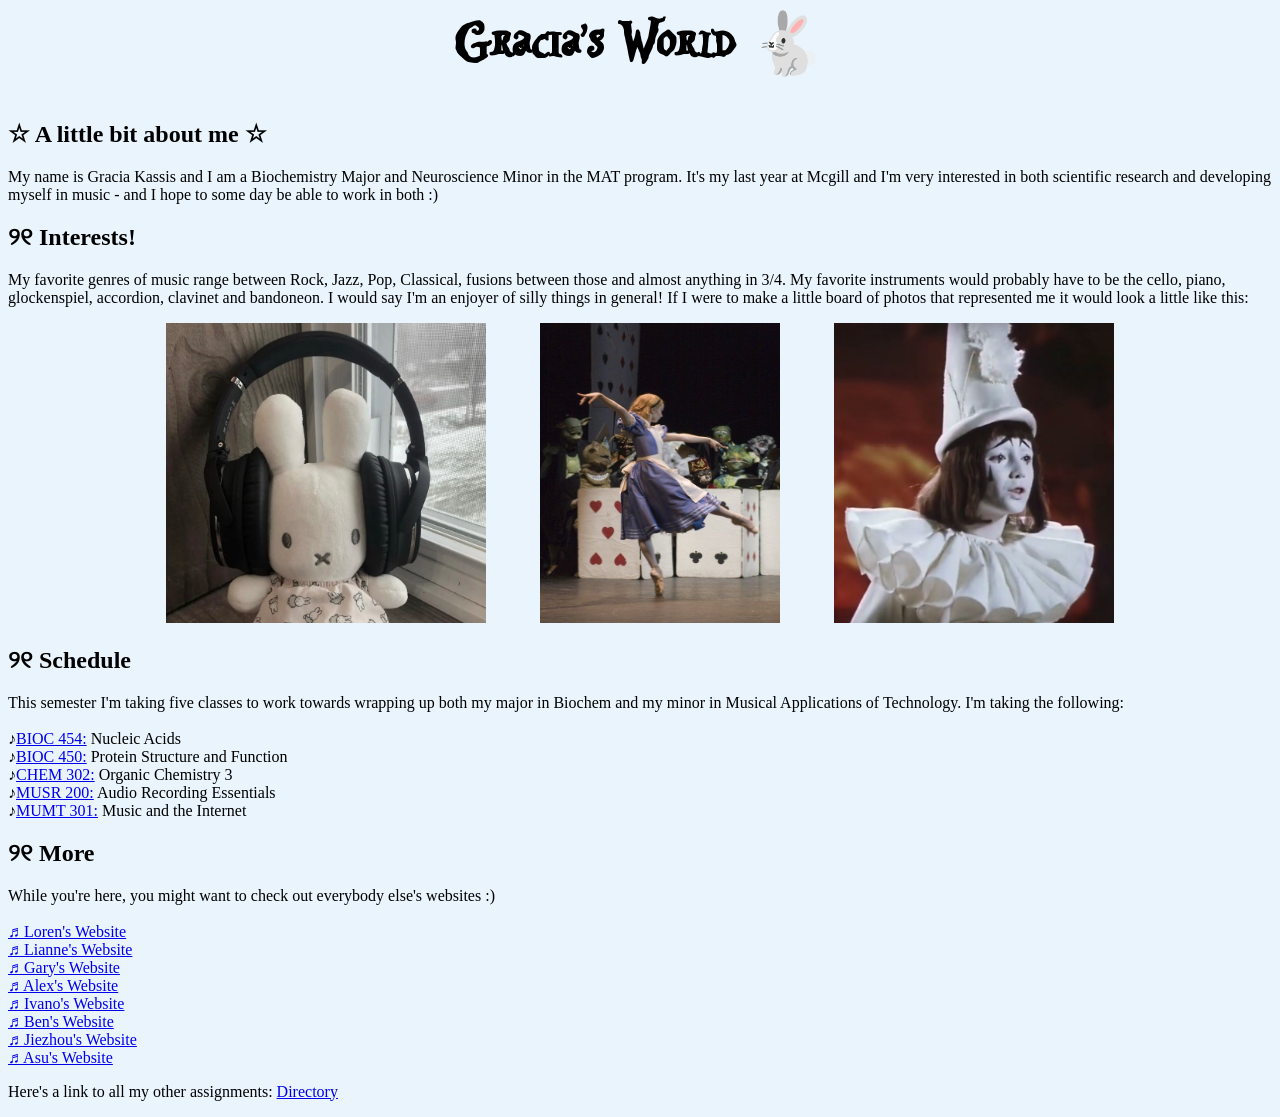
<file: index.html>
<html>
    <head>
        <link rel="stylesheet" href="index_style_sheet.css" />
        <title> ૮꒰ ˶• ༝ •˶꒱ა bnuuy </title>
    </head>
    <h1></style>
    Gracia's World 🐇 </h1>

    <h2> ☆ A little bit about me ☆ </h2>
    <p> My name is Gracia Kassis and I am a Biochemistry Major and Neuroscience Minor in the MAT program. It's my last year at Mcgill and I'm very interested in both scientific research and developing myself in music - and I hope to some day be able to work in both :) </p>
    
    <h2> ୨୧ Interests! </h2>
    <p> My favorite genres of music range between Rock, Jazz, Pop, Classical, fusions between those and almost anything in 3/4. My favorite instruments would probably have to be the cello, piano, glockenspiel, accordion, clavinet and bandoneon. I would say I'm an enjoyer of silly things in general! If I were to make a little board of photos that represented me it would look a little like this: </p>
    <p style="text-align:center;"> <img src="miffy.jpg" alt="Miffy" class="center" width="320" height="300" hspace="25"> 
    <img src="alice.jpg" alt="Alice" class="center" width="240" height="300" hspace="25"> 
    <img src="pierrot.jpg" alt="Pierrot" class="center" width="280" height="300" hspace="25"> </p>
    
    <h2> ୨୧ Schedule </h2>
    <p>This semester I'm taking five classes to work towards wrapping up both my major in Biochem and my minor in Musical Applications of Technology. I'm taking the following: <br> <br> 
        ♪<a href="https://www.mcgill.ca/biochemistry/undergraduate-studies/programs/courses/454">BIOC 454:</a> Nucleic Acids <br> 
        ♪<a href="https://www.mcgill.ca/biochemistry/undergraduate-studies/programs/courses/450">BIOC 450:</a> Protein Structure and Function  <br> 
        ♪<a href="https://www.mcgill.ca/study/2022-2023/courses/chem-302">CHEM 302:</a> Organic Chemistry 3  <br>  
        ♪<a href="https://www.mcgill.ca/study/2021-2022/courses/musr-200">MUSR 200:</a> Audio Recording Essentials<br> 
        ♪<a href="https://www.mcgill.ca/study/2022-2023/courses/mumt-301">MUMT 301:</a> Music and the Internet </p>

    <h2> ୨୧ More </h2> 
        <p> While you're here, you might want to check out everybody else's websites :) <br><br> 
        <a href="https://mumt301.github.io/Loren/"> ♬ Loren's Website </a> <br>
        <a href="https://mumt301.github.io/lianne-heron/"> ♬ Lianne's Website </a> <br>
        <a href="https://mumt301.github.io/Gary-Zhang/"> ♬ Gary's Website </a> <br>
        <a href="https://mumt301.github.io/Alex-Strong-Saad/"> ♬ Alex's Website </a><br>
        <a href="https://mumt301.github.io/Ivano-Mariotti/"> ♬ Ivano's Website </a><br>
        <a href="https://mumt301.github.io/ben-assignment/"> ♬ Ben's Website </a><br>
        <a href="https://mumt301.github.io/jiezhou/"> ♬ Jiezhou's Website </a><br>
        <a href="https://mumt301.github.io/Asu_Simla_Ayduran/"> ♬ Asu's Website </a> </p>


    
    <p> Here's a link to all my other assignments: 
        <a href="https://mumt301.github.io/gracia-kassis/assignments">Directory </a> </p>
</file>
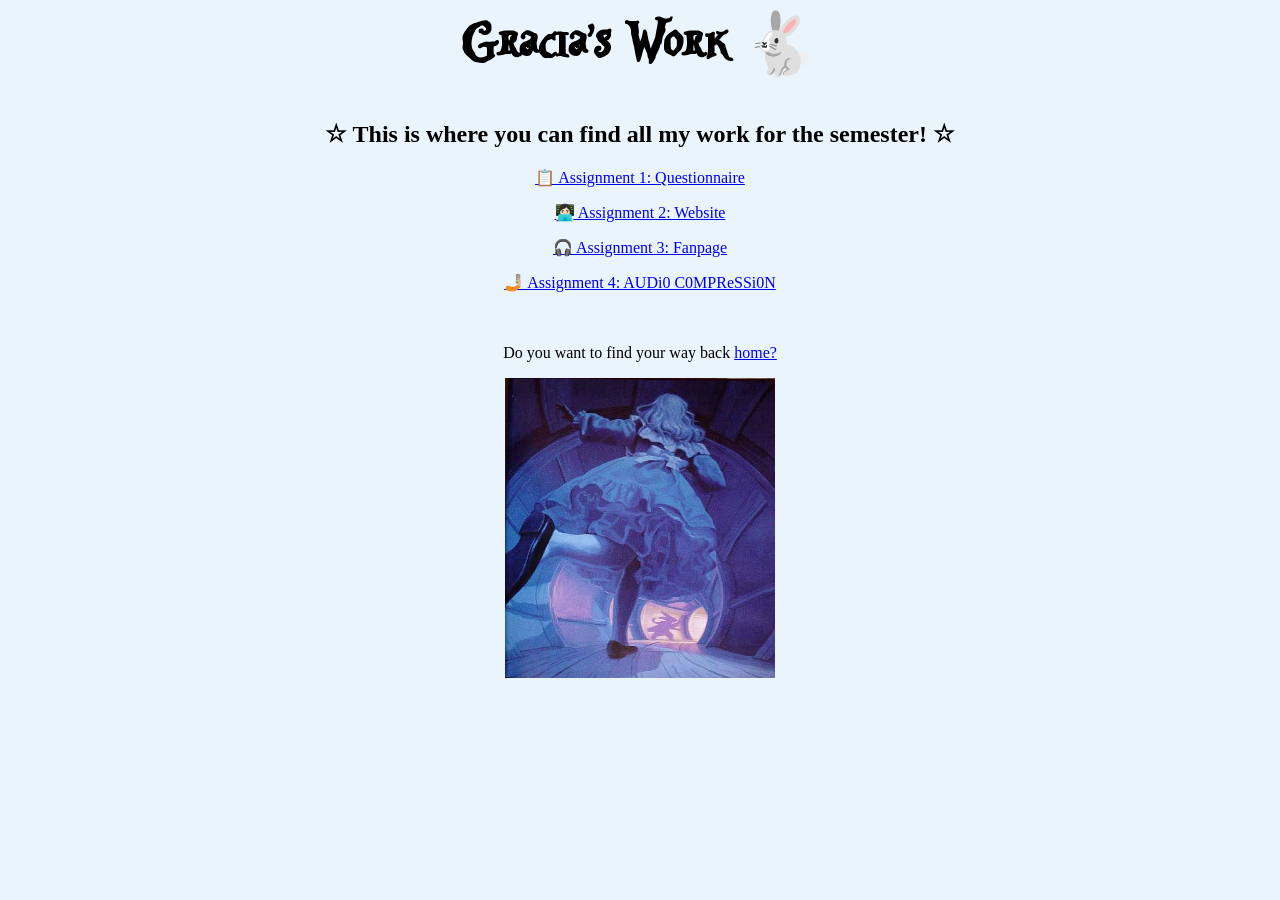
<file: assignments.html>
<html>

    <head>
        <link rel="stylesheet" href="index_style_sheet.css"/>
        <style>
            h1 {text-align: center;}
            h2 {text-align: center;}
            p {text-align: center;}
            img {text-align: center;}
        </style>
        <title> Welcome to Gracia's Bnuuy Website</title>
    </head>
    <h1> Gracia's Work 🐇 </h1>

    <h2> ☆ This is where you can find all my work for the semester! ☆ </h2>
    <p> <a href="https://github.com/mumt301/gracia-kassis/blob/main/Questionnaire%20Gracia%20MUMT301.txt">📋 Assignment 1: Questionnaire </a> </p>
    <p> <a href="https://mumt301.github.io/gracia-kassis/"> 👩🏻‍💻 Assignment 2: Website </a> </p>
    <p> <a href="https://mumt301.github.io/gracia-kassis/A3/rhhome"> 🎧 Assignment 3: Fanpage </a> </p>
    <p> <a href="https://mumt301.github.io/gracia-kassis/A4/compression"> 🤳🏼 Assignment 4: AUDi0 C0MPReSSi0N </a> </p>
    
    <p> <br> <br> Do you want to find your way back <a href="https://mumt301.github.io/gracia-kassis/">home? </a> </p>
    
    <p style="text-align:center;"> <img src="Alice Running.jpg" alt="Go!" width="270" height="300" hspace="25"> </p>
</file>
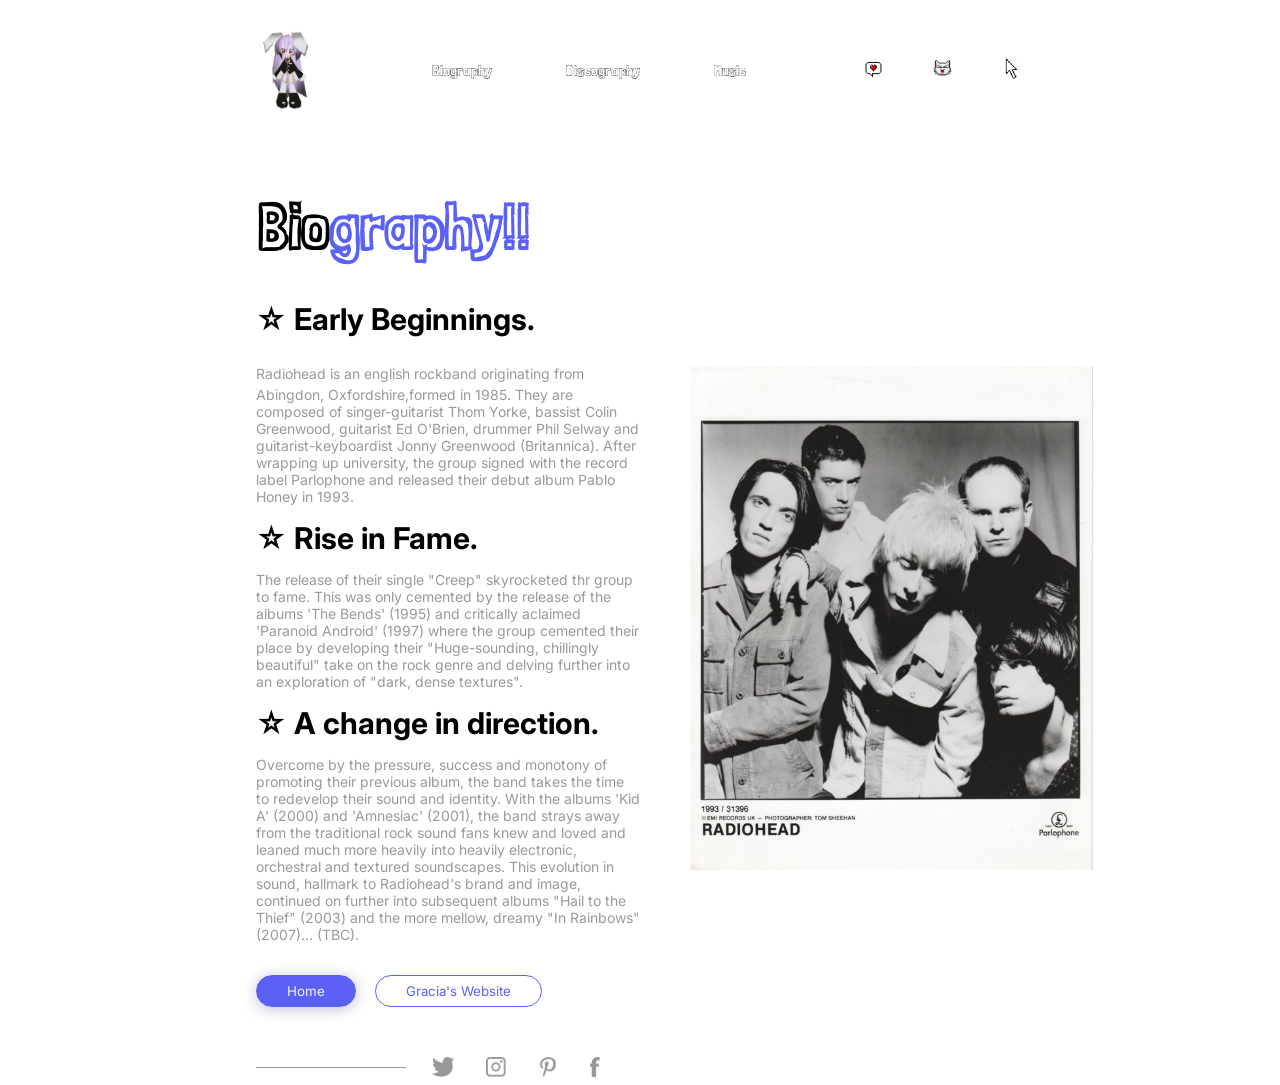
<file: A3/rhbiography.html>
<!DOCTYPE html>
<head>
  <title> The Radiohead Story </title>
  <link rel="stylesheet" href="style.css">
  <link rel="preconnect" href="https://fonts.googleapis.com">
  <link rel="preconnect" href="https://fonts.gstatic.com" crossorigin>
  <link href="https://fonts.googleapis.com/css2?family=Inter:wght@900&family=Londrina+Sketch&display=swap" rel="stylesheet">
</head>
<body>
    <div class="hero">
        <div class="navbar">
            <img src="img/logo.png" width="65" height="80">
            <ul>
                <li><a href="rhbiography.html">Biography</a> </li>
                <li><a href="rhdiscography.html">Discography</a> </li>
                <li><a href="rhmusic.html">Music</a> </li>
            </ul>

            <div class="navbar-icons">
                <img src="img/notif.jpg">
                <img src="img/user.jpg">
                <img src="img/menu.jpg">
            </div>
        </div>
        <div class="banner">
            <div class="left-column">
                <div class="search-box">
                </div>
                <h1><h1 style="font-size: 400%;">
                    Bio<span>graphy!!</span></h1>
               <h3><br>☆ Early Beginnings.</h3>
               <p><p1 style="font-size: 200%;"></p1>
                   Radiohead is an english rockband originating from Abingdon, Oxfordshire,formed in 1985. They are composed of singer-guitarist Thom Yorke, bassist Colin Greenwood, guitarist Ed O'Brien, drummer Phil Selway and guitarist-keyboardist Jonny Greenwood (Britannica). After wrapping up university, the group signed with the record label Parlophone and released their debut album Pablo Honey in 1993. 
               </p>
               <h3>☆ Rise in Fame.</h3>
               <p> The release of their single "Creep" skyrocketed thr group to fame. This was only cemented by the release of the albums 'The Bends' (1995) and critically aclaimed 'Paranoid Android' (1997) where the group cemented their place by developing their "Huge-sounding, chillingly beautiful" take on the rock genre and delving further into an exploration of "dark, dense textures".
               </p>
               <h3>☆ A change in direction.</h3>
               <p> Overcome by the pressure, success and monotony of promoting their previous album, the band takes the time to redevelop their sound and identity. With the albums 'Kid A'  (2000) and 'Amnesiac' (2001), the band strays away from the traditional rock sound fans knew and loved and leaned much more heavily into heavily electronic, orchestral and textured soundscapes. This evolution in sound, hallmark to Radiohead's brand and image, continued on further into subsequent albums "Hail to the Thief" (2003) and the more mellow, dreamy "In Rainbows" (2007)... (TBC). <br> <br> </p>
                <div class="btn">
                    <button type="button" class="primary-btn"> <a href="rhhome.html" style="color:aliceblue ; font-family: Inter; text-decoration: none;">Home </a></button>
                    <button type="button"><a href="https://mumt301.github.io/gracia-kassis/" style="color: #5c61f6 ; font-family: Inter; text-decoration: none;"> Gracia's Website</a></button>
                </div>
                <div class="social-icons">
                    <img src="img/twitter.png">
                    <img src="img/instagram.png">
                    <img src="img/pinterest.png">
                    <img src="img/facebook.png">
                </div>
            </div>
            <div class="right-column">
                <img src="img/radiohead poster 2.JPEG">
            </div>
       
    
            
            </div>
</file>
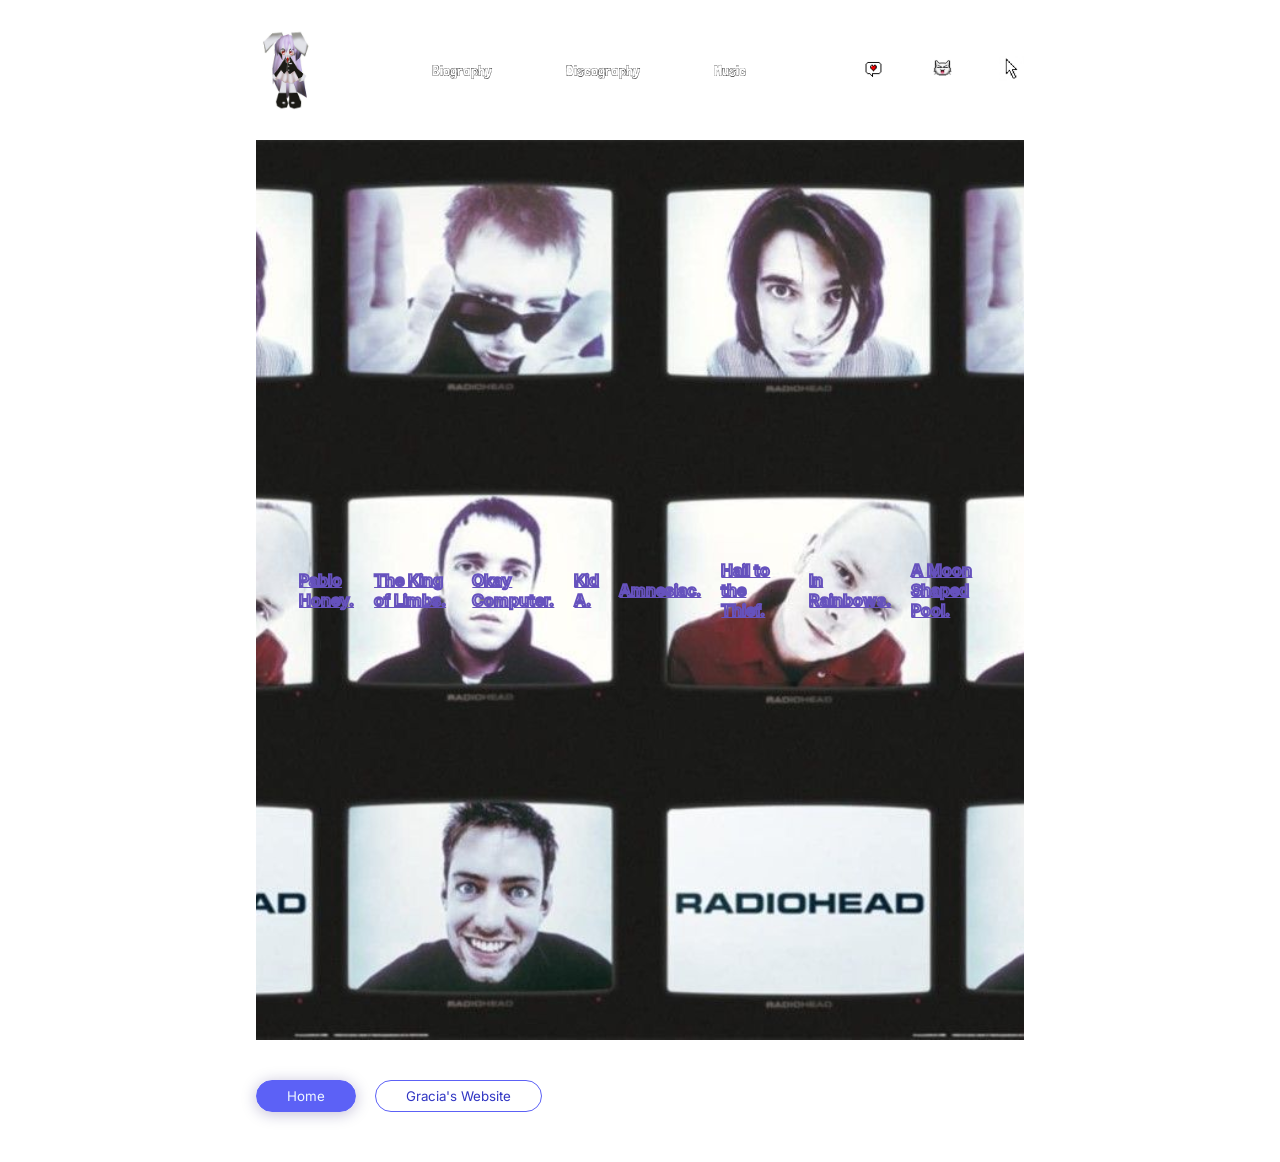
<file: A3/rhdiscography.html>
<html>
    <head>
      <title> 𖦹 ̫𖦹 Discography </title>
      <link rel="stylesheet" href="style.css">
      <link rel="preconnect" href="https://fonts.googleapis.com">
      <link rel="preconnect" href="https://fonts.gstatic.com" crossorigin>
      <link href="https://fonts.googleapis.com/css2?family=Inter:wght@900&family=Londrina+Sketch&display=swap" rel="stylesheet">
    </head>
</head>
<body>
    <div class="hero">
        <div class="navbar">
            <img src="img/logo.png" width="65" height="80">
            <ul>
                <li><a href="rhbiography.html">Biography</a> </li>
                <li><a href="rhdiscography.html">Discography</a> </li>
                <li><a href="rhmusic.html">Music</a> </li>
            </ul>

            <div class="navbar-icons">
                <img src="img/notif.jpg">
                <img src="img/user.jpg">
                <img src="img/menu.jpg">
            </div>
            </div>

            <div class="discogbox">
                <h2> <a href="https://open.spotify.com/album/3gBVdu4a1MMJVMy6vwPEb8?si=ifAfNB30S2CCrUnob1ix8Q"> Pablo Honey.</a></h2>
                <h2> <a href="https://open.spotify.com/album/3P17levwUPzmFfLYdAK3A7?si=0gd2qoQ2T7-BNB27ZEz6NA">The King of Limbs.</a></h2>
                <h2> <a href="https://open.spotify.com/album/6dVIqQ8qmQ5GBnJ9shOYGE?si=F874iYMXSs6-ifiayrc77g"> Okay Computer.</a></h2>
                <h2> <a href="https://open.spotify.com/album/6GjwtEZcfenmOf6l18N7T7?si=kLeDCadYRRe_VGa-4mFfCg">Kid A.</a></h2>
                <h2> <a href="https://open.spotify.com/album/1HrMmB5useeZ0F5lHrMvl0?si=QPt15KviTs2cPChxl-PNdQ">Amnesiac.</a></h2>
                <h2> <a href="https://open.spotify.com/album/5mzoI3VH0ZWk1pLFR6RoYy?si=3icTPspYQIedkjh_teM68Q">Hail to the Thief.</a></h2>
                <h2> <a href="https://open.spotify.com/album/5vkqYmiPBYLaalcmjujWxK?si=2Dl2w1g2SaysK5IUOuwX_g">In Rainbows.</a></h2>
                <h2> <a href="https://open.spotify.com/album/2ix8vWvvSp2Yo7rKMiWpkg?si=r3eVruRrRC6lIyEnaXm11A">A Moon Shaped Pool.</a></h2>
                <div class="img-box">
                
                </div>
    
            </div>

            <div class="btn">
                <br>
                <br>
                <button type="button" class="primary-btn"> <a href="rhhome.html" style="color:aliceblue ; font-family: Inter; text-decoration: none;">Home </a></button>
                <button type="button" class="button"> <a href="https://mumt301.github.io/gracia-kassis" style="color: #3136c3 ; font-family: Inter; text-decoration: none;"> Gracia's Website</a></button>
            </div>
</body>
</file>
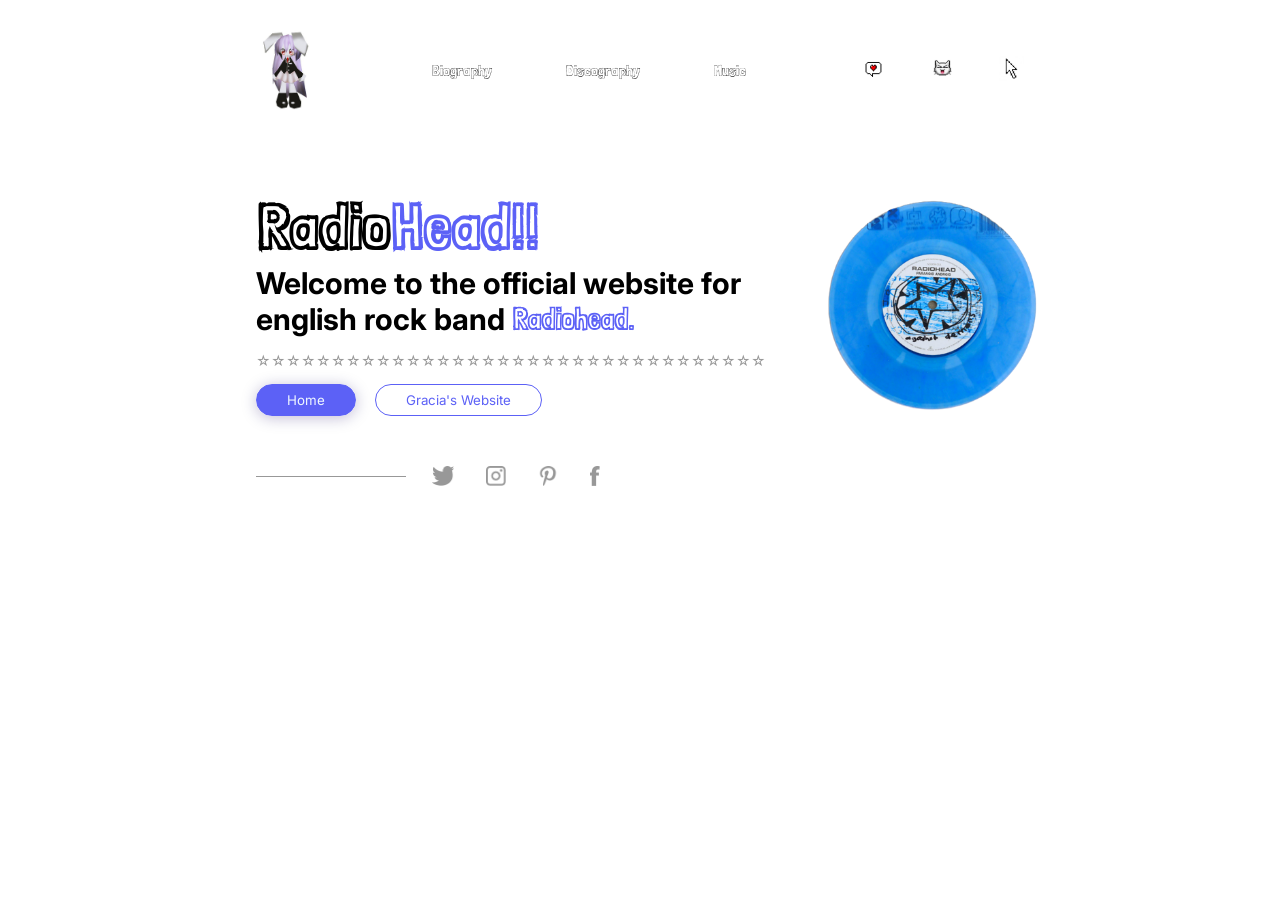
<file: A3/rhhome.html>
<html>
<head>
  <title> 𖦹 ̫𖦹 Radiohead </title>
  <link rel="stylesheet" href="style.css">
  <link rel="preconnect" href="https://fonts.googleapis.com">
  <link rel="preconnect" href="https://fonts.gstatic.com" crossorigin>
  <link href="https://fonts.googleapis.com/css2?family=Inter:wght@900&family=Londrina+Sketch&display=swap" rel="stylesheet">
</head>
<body>
    <div class="hero">
        <div class="navbar">
            <img src="img/logo.png" width="65" height="80">
            <ul>
                <li><a href="rhbiography.html">Biography</a> </li>
                <li><a href="rhdiscography.html">Discography</a> </li>
                <li><a href="rhmusic.html">Music</a> </li>
            </ul>

            <div class="navbar-icons">
                <img src="img/notif.jpg">
                <img src="img/user.jpg">
                <img src="img/menu.jpg">
            </div>
        </div>
        <div class="banner">
            <div class="left-column">
                <div class="search-box">
                </div>
                <h1 style= 'font-family: Londrina Sketch';>
                    Radio<span>Head!!</span></h1>
                <h3>Welcome to the official website for english rock band <span>Radiohead. </span></h3>
                <p>
                    ☆☆☆☆☆☆☆☆☆☆☆☆☆☆☆☆☆☆☆☆☆☆☆☆☆☆☆☆☆☆☆☆☆☆
                </p>
                
                <div class="btn">
                    <button type="button" class="primary-btn"> <a href="rhhome.html" style="color:aliceblue ; font-family: Inter; text-decoration: none;">Home </a></button>
                    <button type="button"><a href="https://mumt301.github.io/gracia-kassis/" style="color: #5c61f6 ; font-family: Inter; text-decoration: none;">Gracia's Website</a></button>
                </div>
                <div class="social-icons">
                    <img src="img/twitter.png">
                    <img src="img/instagram.png">
                    <img src="img/pinterest.png">
                    <img src="img/facebook.png">
                </div>
            </div>
            <div class="right-column";>
                <img src="img/feature.png">
            
            
            </div>
        </div>
    </div>
</body>
</html>
</file>
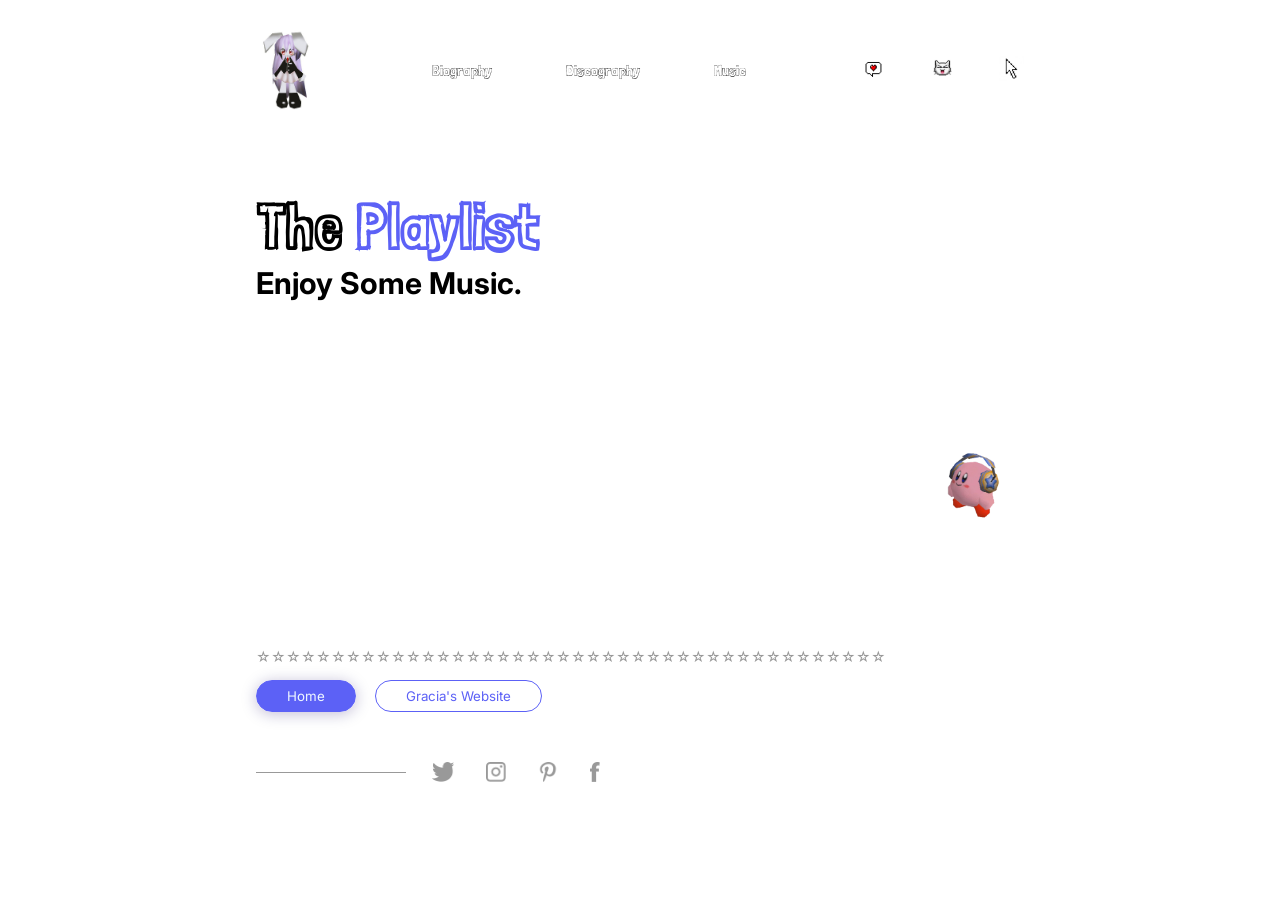
<file: A3/rhmusic.html>
<html>
<head>
  <title> The Playlist. </title>
  <link rel="stylesheet" href="style.css">
  <link rel="preconnect" href="https://fonts.googleapis.com">
  <link rel="preconnect" href="https://fonts.gstatic.com" crossorigin>
  <link href="https://fonts.googleapis.com/css2?family=Inter:wght@900&family=Londrina+Sketch&display=swap" rel="stylesheet">
</head>
<body>
    <div class="hero">
        <div class="navbar">
            <img src="img/logo.png" width="65" height="80">
            <ul>
                <li><a href="rhbiography.html">Biography</a> </li>
                <li><a href="rhdiscography.html">Discography</a> </li>
                <li><a href="rhmusic.html">Music</a> </li>
            </ul>

            <div class="navbar-icons">
                <img src="img/notif.jpg">
                <img src="img/user.jpg">
                <img src="img/menu.jpg">
            </div>
        </div>
        <div class="banner">
            <div class="left-column">
                <div class="search-box">
                </div>
                
                <h1>The <span>Playlist</span></h1>
                <h3>Enjoy Some Music. </h3>
                <p>
                    <iframe width="560" height="315" src="https://www.youtube.com/embed/1uYWYWPc9HU" title="YouTube video player" frameborder="0" allow="accelerometer; autoplay; clipboard-write; encrypted-media; gyroscope; picture-in-picture" allowfullscreen>
                    </iframe><br>
                    <br> ☆☆☆☆☆☆☆☆☆☆☆☆☆☆☆☆☆☆☆☆☆☆☆☆☆☆☆☆☆☆☆☆☆☆☆☆☆☆☆☆☆☆
                </p>

                <div class="btn">
                    <button type="button" class="primary-btn"> <a href="rhhome.html" style="color:aliceblue ; font-family: Inter; text-decoration: none;">Home </a></button>
                    <button type="button" class=""> <a href="https://mumt301.github.io/gracia-kassis/" style="color: #5c61f6 ; font-family: Inter; text-decoration: none;"> Gracia's Website </a></button>
                </div>
                <div class="social-icons">
                    <img src="img/twitter.png">
                    <img src="img/instagram.png">
                    <img src="img/pinterest.png">
                    <img src="img/facebook.png">
                </div>
            </div>
                <div class="right-column">
                    <img src="img/kirby.png">
                </div>
            </div>
</file>
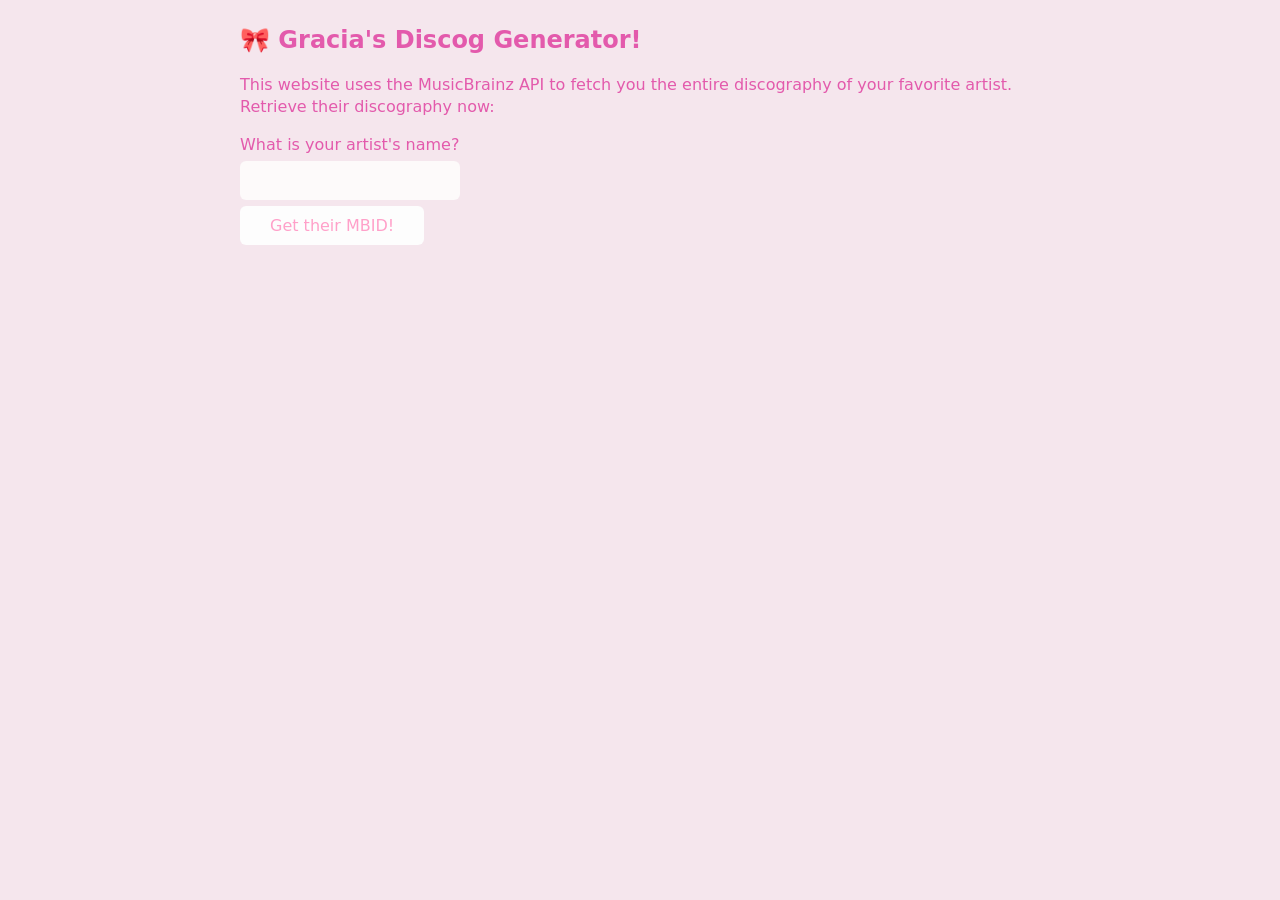
<file: A6/A6.html>
<html><head>
    <title>Gracia's MusicBrainz Directory</title>
    <link rel="stylesheet" href="A6 css.css">
    <!-- <link rel="stylesheet" href="https://minicss.org/flavorFiles/mini-default.css"> -->
    <meta name="viewport" content="width=device-width, initial-scale=1">
</head>

<body>
    <div>
        <h2>🎀 Gracia's Discog Generator!</h2>
        <p>This website uses the MusicBrainz API to fetch you the entire discography of your favorite artist. Retrieve their discography now:</p>

        <form id="artist" method="GET">
            <label for="name"> What is your artist's name?</label>
            <input type="text" name="artist" id="name">
            <input type="submit" value="Get their MBID!">
        </form>
        
        <p id="placeholder"></p>
    </div>

    <script type="text/JavaScript">
        function getResults()
         {
            let params = (new URL(document.location)).searchParams;
            if (params.has('artist')) 
            {
                let artistName = params.get('artist');
                console.log(artistName);

                let mbBaseURL = "https://musicbrainz.org/ws/2/artist?query=";
               
                let queryURL = mbBaseURL + artistName;
                console.log(queryURL);
                httpGet(queryURL, getMBID);

            }
        }

        function httpGet(theURL, cbFunction)
         {

            let xmlHttp = new XMLHttpRequest();
            xmlHttp.open("GET", theURL);
            xmlHttp.onreadystatechange = function () 
            {
            if (this.readyState == 4 && this.status == 200) {
                cbFunction(this); 
            }
            };

            xmlHttp.send();


        }


        function getMBID(xhttp) 
        {
            let retrievedData = xhttp.responseXML; 
            console.log(retrievedData);
            
            let artistData = retrievedData.getElementsByTagName('artist')[0];
            console.log(artistData);
            let artistName = artistData.getElementsByTagName('name')[0].innerHTML;
            console.log(artistName);
            let artistMBID = artistData.id;
            console.log(artistMBID);
            let mbBaseURL = "https://musicbrainz.org/ws/2/release-group?artist=";
            let queryURL = mbBaseURL + artistMBID;
            console.log(queryURL);
            httpGet(queryURL, getalbum_names);
            getalbum_names(artistMBID)
        }

        function getalbum_names(xhttp) 
        {
            let retrievedData = xhttp.responseXML;
            console.log(retrievedData);
            let album_names=retrievedData.getElementsByTagName('release-group');
            let placeholder = document.getElementById('placeholder');
            let table = "<table><tr><th>Title</th><th> Date of Release</th></tr>";
                for (let row = 0; row <album_names.length; row++)

            {
                let data= album_names [row];
                let AlbumNames = data.getElementsByTagName("title")[0].innerHTML;
                console.log(AlbumNames)
                let AlbumRelease = data.getElementsByTagName("first-release-date")[0].innerHTML;
                console.log(AlbumRelease);
                table += "<tr><td>" + AlbumNames + "</td>" + "<td>" + AlbumRelease + "</td><tr>"
            }

            table +="</table>"
            placeholder.innerHTML = table;
        }
        window.onload = getResults;
    </script>


</body>
</html>
</file>
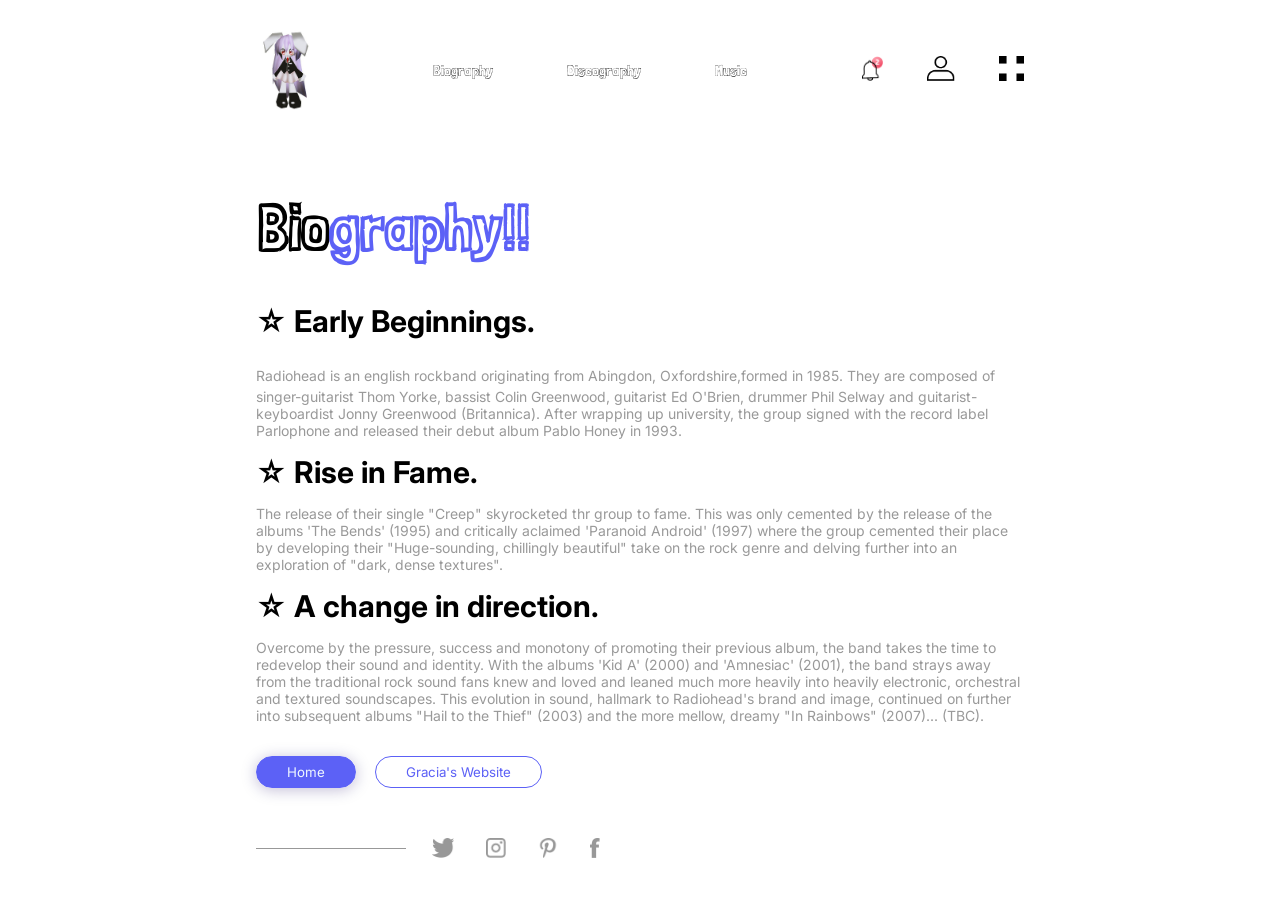
<file: CSS Assignment 3/rhbiography.html>
<!DOCTYPE html>
<head>
  <title> The Radiohead Story </title>
  <link rel="stylesheet" href="style.css">
  <link rel="preconnect" href="https://fonts.googleapis.com">
  <link rel="preconnect" href="https://fonts.gstatic.com" crossorigin>
  <link href="https://fonts.googleapis.com/css2?family=Inter:wght@900&family=Londrina+Sketch&display=swap" rel="stylesheet">
</head>
<body>
    <div class="hero">
        <div class="navbar">
            <img src="img/logo.png" width="65" height="80">
            <ul>
                <li><a href="rhbiography.html">Biography</a> </li>
                <li><a href="rhdiscography.html">Discography</a> </li>
                <li><a href="rhmusic.html">Music</a> </li>
            </ul>

            <div class="navbar-icons">
                <img src="img/bell.png">
                <img src="img/user.png">
                <img src="img/menu.png">
            </div>
        </div>
        <div class="banner">
            <div class="left-column">
                <div class="search-box">
                </div>
                <h1><h1 style="font-size: 400%;">
                    Bio<span>graphy!!</span></h1>
               <h3><br>☆ Early Beginnings.</h3>
               <p><p1 style="font-size: 200%;"></p1>
                   Radiohead is an english rockband originating from Abingdon, Oxfordshire,formed in 1985. They are composed of singer-guitarist Thom Yorke, bassist Colin Greenwood, guitarist Ed O'Brien, drummer Phil Selway and guitarist-keyboardist Jonny Greenwood (Britannica). After wrapping up university, the group signed with the record label Parlophone and released their debut album Pablo Honey in 1993. 
               </p>
               <h3>☆ Rise in Fame.</h3>
               <p> The release of their single "Creep" skyrocketed thr group to fame. This was only cemented by the release of the albums 'The Bends' (1995) and critically aclaimed 'Paranoid Android' (1997) where the group cemented their place by developing their "Huge-sounding, chillingly beautiful" take on the rock genre and delving further into an exploration of "dark, dense textures".
               </p>
               <h3>☆ A change in direction.</h3>
               <p> Overcome by the pressure, success and monotony of promoting their previous album, the band takes the time to redevelop their sound and identity. With the albums 'Kid A'  (2000) and 'Amnesiac' (2001), the band strays away from the traditional rock sound fans knew and loved and leaned much more heavily into heavily electronic, orchestral and textured soundscapes. This evolution in sound, hallmark to Radiohead's brand and image, continued on further into subsequent albums "Hail to the Thief" (2003) and the more mellow, dreamy "In Rainbows" (2007)... (TBC). <br> <br> </p>
                <div class="btn">
                    <button type="button" class="primary-btn"> <a href="rhhome.html" style="color:aliceblue ; font-family: Inter; text-decoration: none;">Home </a></button>
                    <button type="button"><a href="https://mumt301.github.io/gracia-kassis/" style="color: #5c61f6 ; font-family: Inter; text-decoration: none;"></a> Gracia's Website</button>
                </div>
                <div class="social-icons">
                    <img src="img/twitter.png">
                    <img src="img/instagram.png">
                    <img src="img/pinterest.png">
                    <img src="img/facebook.png">
                </div>
            </div>
</file>
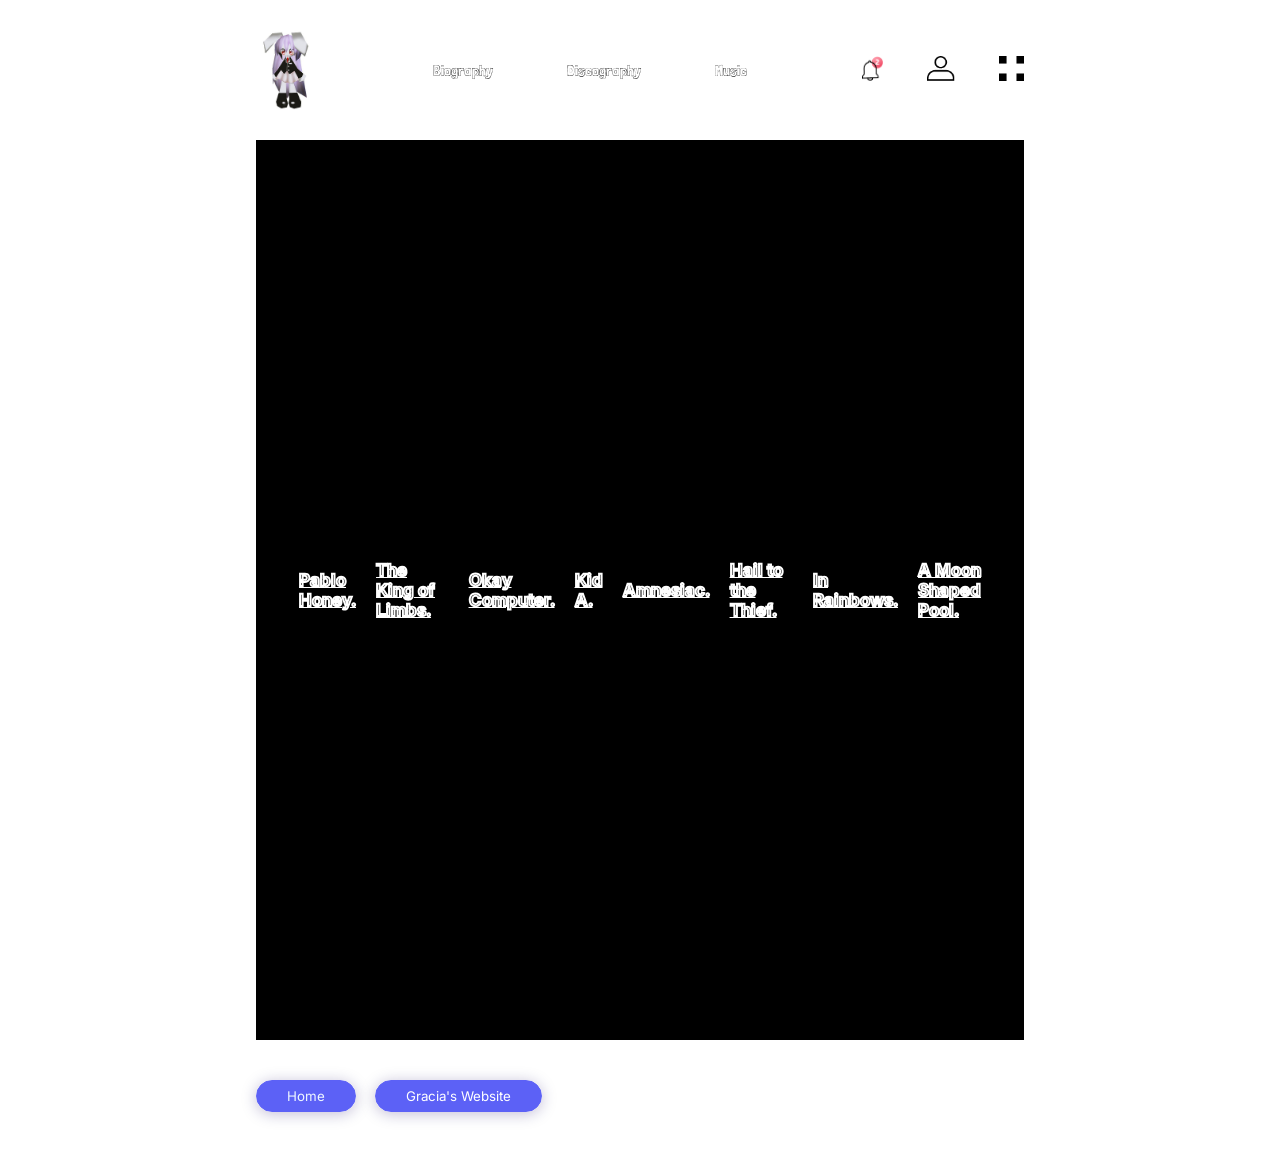
<file: CSS Assignment 3/rhdiscography.html>
<html>
    <head>
      <title> 𖦹 ̫𖦹 Discography </title>
      <link rel="stylesheet" href="style.css">
      <link rel="preconnect" href="https://fonts.googleapis.com">
      <link rel="preconnect" href="https://fonts.gstatic.com" crossorigin>
      <link href="https://fonts.googleapis.com/css2?family=Inter:wght@900&family=Londrina+Sketch&display=swap" rel="stylesheet">
    </head>
</head>
<body>
    <div class="hero">
        <div class="navbar">
            <img src="img/logo.png" width="65" height="80">
            <ul>
                <li><a href="rhbiography.html">Biography</a> </li>
                <li><a href="rhdiscography.html">Discography</a> </li>
                <li><a href="rhmusic.html">Music</a> </li>
            </ul>

            <div class="navbar-icons">
                <img src="img/bell.png">
                <img src="img/user.png">
                <img src="img/menu.png">
            </div>
            </div>

            <div class="discogbox">
                <h2> <a href="https://open.spotify.com/album/3gBVdu4a1MMJVMy6vwPEb8?si=ifAfNB30S2CCrUnob1ix8Q"> Pablo Honey.</a></h2>
                <h2> <a href="https://open.spotify.com/album/3P17levwUPzmFfLYdAK3A7?si=0gd2qoQ2T7-BNB27ZEz6NA">The King of Limbs.</a></h2>
                <h2> <a href="https://open.spotify.com/album/6dVIqQ8qmQ5GBnJ9shOYGE?si=F874iYMXSs6-ifiayrc77g"> Okay Computer.</a></h2>
                <h2> <a href="https://open.spotify.com/album/6GjwtEZcfenmOf6l18N7T7?si=kLeDCadYRRe_VGa-4mFfCg">Kid A.</a></h2>
                <h2> <a href="https://open.spotify.com/album/1HrMmB5useeZ0F5lHrMvl0?si=QPt15KviTs2cPChxl-PNdQ">Amnesiac.</a></h2>
                <h2> <a href="https://open.spotify.com/album/5mzoI3VH0ZWk1pLFR6RoYy?si=3icTPspYQIedkjh_teM68Q">Hail to the Thief.</a></h2>
                <h2> <a href="https://open.spotify.com/album/5vkqYmiPBYLaalcmjujWxK?si=2Dl2w1g2SaysK5IUOuwX_g">In Rainbows.</a></h2>
                <h2> <a href="https://open.spotify.com/album/2ix8vWvvSp2Yo7rKMiWpkg?si=r3eVruRrRC6lIyEnaXm11A">A Moon Shaped Pool.</a></h2>
                <div class="img-box"></div>
    
            </div>

            <div class="btn">
                <br>
                <br>
                <button type="button" class="primary-btn"> <a href="rhhome.html" style="color:aliceblue ; font-family: Inter; text-decoration: none;">Home </a></button>
                <button type="button" class="primary-btn"> <a href="https://mumt301.github.io/gracia-kassis/" style="color: #b8baf1 ; font-family: Inter; text-decoration: none;"></a> Gracia's Website </button>
            </div>
</body>
</file>
<file: index_style_sheet.css>
@font-face {
    font-family: myFirstFont;
    src: url(Alice_in_Wonderland_3.ttf);
  }

h1 {
    font-family: 'myFirstFont';
    font-size: 60px;
    color: black;
    text-align: center;
}

h2 {
    color: black;
    text-align: left;
}

body {
    color: rgb(0, 0, 0);
    background-color: rgb(234, 244, 252);
}
</file>
<file: A3/style.css>
*{
    margin: 0;
    padding: 0;
    font-family: 'Inter', sans-serif;
    font-family: 'Londrina Sketch', cursive;
}
.hero{
    width: 60%;
    margin: auto;
}
.navbar{
    margin: 30px auto;
    display: flex;
    align-items: center;
}
ul{
    flex: 1;
    text-decoration: none;
    text-align: right;
}
ul li{
    display: inline-block;
    list-style: none;
    margin: 0 25px;
}
ul li a{
   text-decoration: none;
   font-family:'Londrina Sketch';
    color: #000;
    padding: 0 10px;
    position: relative;
    z-index:9999999;
}
ul li a::after{
    text-decoration: none;
    content: '';
    width: 0;
    height: 10px;
    background: #5c61f6;
    position: absolute;
    left: 50%;
    transform: translateX(-50%);
    top: -55px;
    transition: 0.5s;
}
ul li a:hover::after{
    width: 100%;
    
}
.navbar-icons img{
    height: 25px;
    margin-left: 40px;
    cursor: pointer;
}
.navbar-icons{
    margin-left: 40px;
}
.banner{
    display: flex;
    margin-top: 80px;
    
}
.left-column,.right-column{
    flex-basis: 100%;
}
.right-column img{
    position: relative;
    width: 130%;
    height: 100%;
    top: 0px;
    object-fit: contain;
}

.left-column h1{
    font-family: 'Londrina Sketch';
    font-size: 400%;
    margin: 0px 0;
}

.left-column h2{
    font-size: 80px;
    margin: 1px 0;
}
.left-column h3{
    font-size: 30px;
    font-family: 'Inter'
    
}
span{
    color: #5c61f6;
    font-family:'Londrina Sketch';
}
.left-column p{
    font-size: 14px;
    font-family: 'Inter';
    color: #999;
    margin: 15px 0;
    
}
.btn button{
    padding: 7px 30px;
    margin-right: 15px;
    outline: none;
    border: 1px solid #5c61f6;
    border-radius: 20px;
    cursor: pointer;
    color: #5c61f6;
    background: transparent;
    font-family: 'Inter';
}
.btn .primary-btn{
    background: linear-gradient(#5c61f6, #5c61f6);
    box-shadow: 0 2px 15px rgba(24, 2, 99, 0.26);
    color: #fff;
    font-family: 'Inter';
}
.btn{
    margin-bottom: 50px;
}
.social-icons{
    width: 200px;
    text-align: center;
    opacity: .4;
    position: relative;
    margin-left: 160px;
}
.social-icons img{
    height: 20px;
    margin: 0 14px;
    
}
.social-icons::after{
    content: '';
    width: 150px;
    height: 1px;
    background: #000;
    position: absolute;
    left: -160px;
    top: 10px;
}

*{
    margin: 0;
    padding: 0;
    font-family: 'Inter', sans-serif;
    box-sizing: border-box;
}
.discogbox{
    width: 100%;
    height: 100vh;
    background: #191919;
    padding: 10px 3%;
    position: relative;
    display: flex;
    align-items: center;
    justify-content: space-around;
}

.discogbox h2{
    font-size: 16px;
    margin-left: 20px;
    position: relative;
    z-index: 2;
    -webkit-text-fill-color: transparent;
    -webkit-text-stroke: 2px rgb(102, 82, 189);
    cursor: pointer;
    transition: transform 0.5s;

}
.discogbox h2:visited{
    text-decoration: none; color:rgb(111, 85, 223);
}

.discogbox h2:hover{
    -webkit-text-fill-color: rgb(111, 85,);
    transform: translateY(-10px);
}

.img-box{
    position: absolute;
    top: 0;
    right: 0;
    height: 100%;
    width: 100%;
    background-image: url(img/radiohead\ poster.jpg);
    background-size: contain;
    background-position: center;
    transition: background-image 1s;
}
.discogbox h2:nth-child(1):hover ~ .img-box{
    background-image: url(img/radiohead\ -\ pablo\ honey.jpg);
}
.discogbox h2:nth-child(2):hover ~ .img-box{
    background-image: url(img/┋radiohead\ _\ the\ king\ of\ limbs┋.png);
}
.discogbox h2:nth-child(3):hover ~ .img-box{
    background-image: url(img/radiohead\ _\ ok\ computer.png);
}
.discogbox h2:nth-child(4):hover ~ .img-box{
    background-image: url(img/radiohead\ -\ kid\ a.jpg);
}
.discogbox h2:nth-child(5):hover ~ .img-box{
    background-image: url(img/┋radiohead\ _\ amnesiac┋.png);
}
.discogbox h2:nth-child(6):hover ~ .img-box{
    background-image: url(img/radiohead\ -\ hail\ to\ the\ thief.jpg);
}
.discogbox h2:nth-child(7):hover ~ .img-box{
    background-image: url(img/radiohead\ -\ in\ rainbows.jpg);
}
.discogbox h2:nth-child(8):hover ~ .img-box{
    background-image: url(img/radiohead\ -\ a\ moon\ shaped\ pool.jpg);
}
</file>
<file: A6/A6 css.css>
/**
 * Forced light theme version
 */

 :root {
    --background-body: rgb(245, 230, 237);
    --background: #fdfafa;
    --background-alt: #f7f7f7;
    --selection: #8b7288;
    --text-main: rgb(227, 90, 172);
    --text-bright: rgb(227, 90, 172);
    --text-muted: #70777f;
    --links: #e263d4;
    --focus: #d687cfa3;
    --border: #dbdbdb;
    --code: #000;
    --animation-duration: 0.1s;
    --button-base: #fdfdfd;
    --button-hover: #f7f7f7;
    --scrollbar-thumb: rgb(170, 170, 170);
    --scrollbar-thumb-hover: var(--button-hover);
    --form-placeholder: #F072A9;
    --form-text: #FFA0C9;
    --variable: #b299ed;
    --highlight: rgb(246, 220, 239);
    --select-arrow: url("data:image/svg+xml;charset=utf-8,%3C?xml version='1.0' encoding='utf-8'?%3E %3Csvg version='1.1' xmlns='http://www.w3.org/2000/svg' xmlns:xlink='http://www.w3.org/1999/xlink' height='62.5' width='116.9' fill='%23161f27'%3E %3Cpath d='M115.3,1.6 C113.7,0 111.1,0 109.5,1.6 L58.5,52.7 L7.4,1.6 C5.8,0 3.2,0 1.6,1.6 C0,3.2 0,5.8 1.6,7.4 L55.5,61.3 C56.3,62.1 57.3,62.5 58.4,62.5 C59.4,62.5 60.5,62.1 61.3,61.3 L115.2,7.4 C116.9,5.8 116.9,3.2 115.3,1.6Z'/%3E %3C/svg%3E");
  }
  
  html {
    scrollbar-color: rgb(235, 106, 199) #fff;
    scrollbar-color: var(--scrollbar-thumb) var(--background-body);
    scrollbar-width: thin;
  }
  
  body {
    font-family: system-ui, -apple-system, BlinkMacSystemFont, 'Segoe UI', 'Roboto', 'Oxygen', 'Ubuntu', 'Cantarell', 'Fira Sans', 'Droid Sans', 'Helvetica Neue', 'Segoe UI Emoji', 'Apple Color Emoji', 'Noto Color Emoji', sans-serif;
    line-height: 1.4;
    max-width: 800px;
    margin: 20px auto;
    padding: 0 10px;
    word-wrap: break-word;
    color: #363636;
    color: var(--text-main);
    background: #fff;
    background: var(--background-body);
    text-rendering: optimizeLegibility;
  }
  
  button {
    transition:
      background-color 0.1s linear,
      border-color 0.1s linear,
      color 0.1s linear,
      box-shadow 0.1s linear,
      transform 0.1s ease;
    transition:
      background-color var(--animation-duration) linear,
      border-color var(--animation-duration) linear,
      color var(--animation-duration) linear,
      box-shadow var(--animation-duration) linear,
      transform var(--animation-duration) ease;
  }
  
  input {
    transition:
      background-color 0.1s linear,
      border-color 0.1s linear,
      color 0.1s linear,
      box-shadow 0.1s linear,
      transform 0.1s ease;
    transition:
      background-color var(--animation-duration) linear,
      border-color var(--animation-duration) linear,
      color var(--animation-duration) linear,
      box-shadow var(--animation-duration) linear,
      transform var(--animation-duration) ease;
  }


  th {
    text-align: center;
    background-color:rgb(239, 206, 243)
}

td {
    text-align: center;
    text-decoration: none;
    font-family: sans-serif;
    font-weight: bold;
    background-color:rgb(250, 243, 251)
}

table, th, td {
    border: 1px solid #5f5f5f;
    border-collapse: collapse;
    margin: 25px 0;
    font-size: 0.9em;
    min-width: 100px;
    padding: 10px 4px;
    border-bottom: 1px solid rgb(239, 206, 243);
    border-left: rgb(239, 206, 243);
    border-bottom: 2px solid rgb(239, 206, 243);
    border-radius: 5px 4px 0 0;
    overflow: hidden;
    box-shadow: 0 0 20px rgba(0, 0, 0, 0.17);
    text-decoration: none;

}
  
  textarea {
    transition:
      background-color 0.1s linear,
      border-color 0.1s linear,
      color 0.1s linear,
      box-shadow 0.1s linear,
      transform 0.1s ease;
    transition:
      background-color var(--animation-duration) linear,
      border-color var(--animation-duration) linear,
      color var(--animation-duration) linear,
      box-shadow var(--animation-duration) linear,
      transform var(--animation-duration) ease;
  }
  
  h1 {
    font-size: 2.2em;
    margin-top: 0;
  }
  
  h1,
  h2,
  h3,
  h4,
  h5,
  h6 {
    margin-bottom: 12px;
    margin-top: 24px;
  }
  
  h1 {
    color: #000;
    color: var(--text-bright);
  }
  
  h2 {
    color: rgb(240, 100, 205);
    color: var(--text-bright);
  }
  
  h3 {
    color: #000;
    color: var(--text-bright);
  }
  
  h4 {
    color: #000;
    color: var(--text-bright);
  }
  
  h5 {
    color: #000;
    color: var(--text-bright);
  }
  
  h6 {
    color: #000;
    color: var(--text-bright);
  }
  
  strong {
    color: #000;
    color: var(--text-bright);
  }
  
  h1,
  h2,
  h3,
  h4,
  h5,
  h6,
  b,
  strong,
  th {
    font-weight: 600;
  }
  
  q::before {
    content: none;
  }
  
  q::after {
    content: none;
  }
  
  blockquote {
    border-left: 4px solid #0096bfab;
    border-left: 4px solid var(--focus);
    margin: 1.5em 0;
    padding: 0.5em 1em;
    font-style: italic;
  }
  
  q {
    border-left: 4px solid #0096bfab;
    border-left: 4px solid var(--focus);
    margin: 1.5em 0;
    padding: 0.5em 1em;
    font-style: italic;
  }
  
  blockquote > footer {
    font-style: normal;
    border: 0;
  }
  
  blockquote cite {
    font-style: normal;
  }
  
  address {
    font-style: normal;
  }
  
  a[href^='mailto\:']::before {
    content: '📧 ';
  }
  
  a[href^='tel\:']::before {
    content: '📞 ';
  }
  
  a[href^='sms\:']::before {
    content: '💬 ';
  }
  
  mark {
    background-color: #ff0;
    background-color: var(--highlight);
    border-radius: 2px;
    padding: 0 2px 0 2px;
    color: #000;
  }
  
  a > code,
  a > strong {
    color: inherit;
  }
  
  button,
  select,
  input[type='submit'],
  input[type='reset'],
  input[type='button'],
  input[type='checkbox'],
  input[type='range'],
  input[type='radio'] {
    cursor: pointer;
  }
  
  input,
  select {
    display: block;
  }
  
  [type='checkbox'],
  [type='radio'] {
    display: initial;
  }
  
  input {
    color: #1d1d1d;
    color: var(--form-text);
    background-color: #efefef;
    background-color: var(--background);
    font-family: inherit;
    font-size: inherit;
    margin-right: 6px;
    margin-bottom: 6px;
    padding: 10px;
    border: none;
    border-radius: 6px;
    outline: none;
  }
  
  button {
    color: #1d1d1d;
    color: var(--form-text);
    background-color: #efefef;
    background-color: var(--background);
    font-family: inherit;
    font-size: inherit;
    margin-right: 6px;
    margin-bottom: 6px;
    padding: 10px;
    border: none;
    border-radius: 6px;
    outline: none;
  }
  
  textarea {
    color: #1d1d1d;
    color: var(--form-text);
    background-color: #efefef;
    background-color: var(--background);
    font-family: inherit;
    font-size: inherit;
    margin-right: 6px;
    margin-bottom: 6px;
    padding: 10px;
    border: none;
    border-radius: 6px;
    outline: none;
  }
  
  select {
    color: #1d1d1d;
    color: var(--form-text);
    background-color: #efefef;
    background-color: var(--background);
    font-family: inherit;
    font-size: inherit;
    margin-right: 6px;
    margin-bottom: 6px;
    padding: 10px;
    border: none;
    border-radius: 6px;
    outline: none;
  }
  
  button {
    background-color: #d0cfcf;
    background-color: var(--button-base);
    padding-right: 30px;
    padding-left: 30px;
  }
  
  input[type='submit'] {
    background-color: #d0cfcf;
    background-color: var(--button-base);
    padding-right: 30px;
    padding-left: 30px;
  }
  
  input[type='reset'] {
    background-color: #d0cfcf;
    background-color: var(--button-base);
    padding-right: 30px;
    padding-left: 30px;
  }
  
  input[type='button'] {
    background-color: #d0cfcf;
    background-color: var(--button-base);
    padding-right: 30px;
    padding-left: 30px;
  }
  
  button:hover {
    background: #9b9b9b;
    background: var(--button-hover);
  }
  
  input[type='submit']:hover {
    background: #9b9b9b;
    background: var(--button-hover);
  }
  
  input[type='reset']:hover {
    background: #9b9b9b;
    background: var(--button-hover);
  }
  
  input[type='button']:hover {
    background: #9b9b9b;
    background: var(--button-hover);
  }
  
  input[type='color'] {
    min-height: 2rem;
    padding: 8px;
    cursor: pointer;
  }
  
  input[type='checkbox'],
  input[type='radio'] {
    height: 1em;
    width: 1em;
  }
  
  input[type='radio'] {
    border-radius: 100%;
  }
  
  input {
    vertical-align: top;
  }
  
  label {
    vertical-align: middle;
    margin-bottom: 4px;
    display: inline-block;
  }
  
  input:not([type='checkbox']):not([type='radio']),
  input[type='range'],
  select,
  button,
  textarea {
    -webkit-appearance: none;
  }
  
  textarea {
    display: block;
    margin-right: 0;
    box-sizing: border-box;
    resize: vertical;
  }
  
  textarea:not([cols]) {
    width: 100%;
  }
  
  textarea:not([rows]) {
    min-height: 40px;
    height: 140px;
  }
  
  select {
    background: #efefef url("data:image/svg+xml;charset=utf-8,%3C?xml version='1.0' encoding='utf-8'?%3E %3Csvg version='1.1' xmlns='http://www.w3.org/2000/svg' xmlns:xlink='http://www.w3.org/1999/xlink' height='62.5' width='116.9' fill='%23161f27'%3E %3Cpath d='M115.3,1.6 C113.7,0 111.1,0 109.5,1.6 L58.5,52.7 L7.4,1.6 C5.8,0 3.2,0 1.6,1.6 C0,3.2 0,5.8 1.6,7.4 L55.5,61.3 C56.3,62.1 57.3,62.5 58.4,62.5 C59.4,62.5 60.5,62.1 61.3,61.3 L115.2,7.4 C116.9,5.8 116.9,3.2 115.3,1.6Z'/%3E %3C/svg%3E") calc(100% - 12px) 50% / 12px no-repeat;
    background: var(--background) var(--select-arrow) calc(100% - 12px) 50% / 12px no-repeat;
    padding-right: 35px;
  }
  
  select::-ms-expand {
    display: none;
  }
  
  select[multiple] {
    padding-right: 10px;
    background-image: none;
    overflow-y: auto;
  }
  
  input:focus {
    box-shadow: 0 0 0 2px #0096bfab;
    box-shadow: 0 0 0 2px var(--focus);
  }
  
  select:focus {
    box-shadow: 0 0 0 2px #0096bfab;
    box-shadow: 0 0 0 2px var(--focus);
  }
  
  button:focus {
    box-shadow: 0 0 0 2px #0096bfab;
    box-shadow: 0 0 0 2px var(--focus);
  }
  
  textarea:focus {
    box-shadow: 0 0 0 2px #0096bfab;
    box-shadow: 0 0 0 2px var(--focus);
  }
  
  input[type='checkbox']:active,
  input[type='radio']:active,
  input[type='submit']:active,
  input[type='reset']:active,
  input[type='button']:active,
  input[type='range']:active,
  button:active {
    transform: translateY(2px);
  }
  
  input:disabled,
  select:disabled,
  button:disabled,
  textarea:disabled {
    cursor: not-allowed;
    opacity: 0.5;
  }
  
  ::-moz-placeholder {
    color: #949494;
    color: var(--form-placeholder);
  }
  
  :-ms-input-placeholder {
    color: #949494;
    color: var(--form-placeholder);
  }
  
  ::-ms-input-placeholder {
    color: #949494;
    color: var(--form-placeholder);
  }
  
  ::placeholder {
    color: #949494;
    color: var(--form-placeholder);
  }
  
  fieldset {
    border: 1px #0096bfab solid;
    border: 1px var(--focus) solid;
    border-radius: 6px;
    margin: 0;
    margin-bottom: 12px;
    padding: 10px;
  }
  
  legend {
    font-size: 0.9em;
    font-weight: 600;
  }
  
  input[type='range'] {
    margin: 10px 0;
    padding: 10px 0;
    background: transparent;
  }
  
  input[type='range']:focus {
    outline: none;
  }
  
  input[type='range']::-webkit-slider-runnable-track {
    width: 100%;
    height: 9.5px;
    -webkit-transition: 0.2s;
    transition: 0.2s;
    background: #efefef;
    background: var(--background);
    border-radius: 3px;
  }
  
  input[type='range']::-webkit-slider-thumb {
    box-shadow: 0 1px 1px #000, 0 0 1px #0d0d0d;
    height: 20px;
    width: 20px;
    border-radius: 50%;
    background: #dbdbdb;
    background: var(--border);
    -webkit-appearance: none;
    margin-top: -7px;
  }
  
  input[type='range']:focus::-webkit-slider-runnable-track {
    background: #efefef;
    background: var(--background);
  }
  
  input[type='range']::-moz-range-track {
    width: 100%;
    height: 9.5px;
    -moz-transition: 0.2s;
    transition: 0.2s;
    background: #efefef;
    background: var(--background);
    border-radius: 3px;
  }
  
  input[type='range']::-moz-range-thumb {
    box-shadow: 1px 1px 1px #000, 0 0 1px #0d0d0d;
    height: 20px;
    width: 20px;
    border-radius: 50%;
    background: #dbdbdb;
    background: var(--border);
  }
  
  input[type='range']::-ms-track {
    width: 100%;
    height: 9.5px;
    background: transparent;
    border-color: transparent;
    border-width: 16px 0;
    color: transparent;
  }
  
  input[type='range']::-ms-fill-lower {
    background: #efefef;
    background: var(--background);
    border: 0.2px solid #010101;
    border-radius: 3px;
    box-shadow: 1px 1px 1px #000, 0 0 1px #0d0d0d;
  }
  
  input[type='range']::-ms-fill-upper {
    background: #efefef;
    background: var(--background);
    border: 0.2px solid #010101;
    border-radius: 3px;
    box-shadow: 1px 1px 1px #000, 0 0 1px #0d0d0d;
  }
  
  input[type='range']::-ms-thumb {
    box-shadow: 1px 1px 1px #000, 0 0 1px #0d0d0d;
    border: 1px solid #000;
    height: 20px;
    width: 20px;
    border-radius: 50%;
    background: #dbdbdb;
    background: var(--border);
  }
  
  input[type='range']:focus::-ms-fill-lower {
    background: #efefef;
    background: var(--background);
  }
  
  input[type='range']:focus::-ms-fill-upper {
    background: #efefef;
    background: var(--background);
  }
  
  a {
    text-decoration: none;
    color: #0076d1;
    color: var(--links);
  }
  
  a:hover {
    text-decoration: underline;
  }
  
  code {
    background: #efefef;
    background: var(--background);
    color: #000;
    color: var(--code);
    padding: 2.5px 5px;
    border-radius: 6px;
    font-size: 1em;
  }
  
  samp {
    background: #efefef;
    background: var(--background);
    color: #000;
    color: var(--code);
    padding: 2.5px 5px;
    border-radius: 6px;
    font-size: 1em;
  }
  
  time {
    background: #efefef;
    background: var(--background);
    color: #000;
    color: var(--code);
    padding: 2.5px 5px;
    border-radius: 6px;
    font-size: 1em;
  }
  
  pre > code {
    padding: 10px;
    display: block;
    overflow-x: auto;
  }
  
  var {
    color: #39a33c;
    color: var(--variable);
    font-style: normal;
    font-family: monospace;
  }
  
  kbd {
    background: #efefef;
    background: var(--background);
    border: 1px solid #dbdbdb;
    border: 1px solid var(--border);
    border-radius: 2px;
    color: #363636;
    color: var(--text-main);
    padding: 2px 4px 2px 4px;
  }
  
  img,
  video {
    max-width: 100%;
    height: auto;
  }
  
  hr {
    border: none;
    border-top: 1px solid #dbdbdb;
    border-top: 1px solid var(--border);
  }
  
  table {
    border-collapse: collapse;
    margin-bottom: 10px;
    width: 100%;
    table-layout: fixed;
  }
  
  table caption {
    text-align: left;
  }
  
  td,
  th {
    padding: 6px;
    text-align: left;
    vertical-align: top;
    word-wrap: break-word;
  }
  
  thead {
    border-bottom: 1px solid #dbdbdb;
    border-bottom: 1px solid var(--border);
  }
  
  tfoot {
    border-top: 1px solid #dbdbdb;
    border-top: 1px solid var(--border);
  }
  
  tbody tr:nth-child(even) {
    background-color: #efefef;
    background-color: var(--background);
  }
  
  tbody tr:nth-child(even) button {
    background-color: #f7f7f7;
    background-color: var(--background-alt);
  }
  
  tbody tr:nth-child(even) button:hover {
    background-color: #fff;
    background-color: var(--background-body);
  }
  
  ::-webkit-scrollbar {
    height: 10px;
    width: 10px;
  }
  
  ::-webkit-scrollbar-track {
    background: #efefef;
    background: var(--background);
    border-radius: 6px;
  }
  
  ::-webkit-scrollbar-thumb {
    background: rgb(170, 170, 170);
    background: var(--scrollbar-thumb);
    border-radius: 6px;
  }
  
  ::-webkit-scrollbar-thumb:hover {
    background: #9b9b9b;
    background: var(--scrollbar-thumb-hover);
  }
  
  ::-moz-selection {
    background-color: #9e9e9e;
    background-color: var(--selection);
    color: #000;
    color: var(--text-bright);
  }
  
  ::selection {
    background-color: #9e9e9e;
    background-color: var(--selection);
    color: #000;
    color: var(--text-bright);
  }
  
  details {
    display: flex;
    flex-direction: column;
    align-items: flex-start;
    background-color: #f7f7f7;
    background-color: var(--background-alt);
    padding: 10px 10px 0;
    margin: 1em 0;
    border-radius: 6px;
    overflow: hidden;
  }
  
  details[open] {
    padding: 10px;
  }
  
  details > :last-child {
    margin-bottom: 0;
  }
  
  details[open] summary {
    margin-bottom: 10px;
  }
  
  summary {
    display: list-item;
    background-color: #efefef;
    background-color: var(--background);
    padding: 10px;
    margin: -10px -10px 0;
    cursor: pointer;
    outline: none;
  }
  
  summary:hover,
  summary:focus {
    text-decoration: underline;
  }
  
  details > :not(summary) {
    margin-top: 0;
  }
  
  summary::-webkit-details-marker {
    color: #363636;
    color: var(--text-main);
  }
  
  dialog {
    background-color: #f7f7f7;
    background-color: var(--background-alt);
    color: #363636;
    color: var(--text-main);
    border: none;
    border-radius: 6px;
    border-color: #dbdbdb;
    border-color: var(--border);
    padding: 10px 30px;
  }
  
  dialog > header:first-child {
    background-color: #efefef;
    background-color: var(--background);
    border-radius: 6px 6px 0 0;
    margin: -10px -30px 10px;
    padding: 10px;
    text-align: center;
  }
  
  dialog::-webkit-backdrop {
    background: #0000009c;
    -webkit-backdrop-filter: blur(4px);
            backdrop-filter: blur(4px);
  }
  
  dialog::backdrop {
    background: #0000009c;
    -webkit-backdrop-filter: blur(4px);
            backdrop-filter: blur(4px);
  }
  
  footer {
    border-top: 1px solid #dbdbdb;
    border-top: 1px solid var(--border);
    padding-top: 10px;
    color: #70777f;
    color: var(--text-muted);
  }
  
  body > footer {
    margin-top: 40px;
  }
  
  @media print {
    body,
    pre,
    code,
    summary,
    details,
    button,
    input,
    textarea {
      background-color: #fff;
    }
  
    button,
    input,
    textarea {
      border: 1px solid #000;
    }
  
    body,
    h1,
    h2,
    h3,
    h4,
    h5,
    h6,
    pre,
    code,
    button,
    input,
    textarea,
    footer,
    summary,
    strong {
      color: #000;
    }
  
    summary::marker {
      color: #000;
    }
  
    summary::-webkit-details-marker {
      color: #000;
    }
  
    tbody tr:nth-child(even) {
      background-color: #f2f2f2;
    }
  
    a {
      color: #00f;
      text-decoration: underline;
    }
  }
</file>
<file: CSS Assignment 3/style.css>
*{
    margin: 0;
    padding: 0;
    font-family: 'Inter', sans-serif;
    font-family: 'Londrina Sketch', cursive;
}
.hero{
    width: 60%;
    margin: auto;
}
.navbar{
    margin: 30px auto;
    display: flex;
    align-items: center;
}
ul{
    flex: 1;
    text-decoration: none;
    text-align: right;
}
ul li{
    display: inline-block;
    list-style: none;
    margin: 0 25px;
}
ul li a{
   text-decoration: none;
   font-family:'Londrina Sketch';
    color: #000;
    padding: 0 10px;
    position: relative;
    z-index:9999999;
}
ul li a::after{
    text-decoration: none;
    content: '';
    width: 0;
    height: 10px;
    background: #5c61f6;
    position: absolute;
    left: 50%;
    transform: translateX(-50%);
    top: -55px;
    transition: 0.5s;
}
ul li a:hover::after{
    width: 100%;
    
}
.navbar-icons img{
    height: 25px;
    margin-left: 40px;
    cursor: pointer;
}
.navbar-icons{
    margin-left: 40px;
}
.banner{
    display: flex;
    margin-top: 80px;
    
}
.left-column,.right-column{
    flex-basis: 100%;
}
.right-column img{
    position: relative;
    width: 100%;
    height: 100%;

}

.left-column h1{
    font-family: 'Londrina Sketch';
    font-size: 400%;
    margin: 1px 0;
}

.left-column h2{
    font-size: 80px;
    margin: 1px 0;
}
.left-column h3{
    font-size: 30px;
    font-family: 'Inter'
    
}
span{
    color: #5c61f6;
    font-family:'Londrina Sketch';
}
.left-column p{
    font-size: 14px;
    font-family: 'Inter';
    color: #999;
    margin: 15px 0;
    
}
.btn button{
    padding: 7px 30px;
    margin-right: 15px;
    outline: none;
    border: 1px solid #5c61f6;
    border-radius: 20px;
    cursor: pointer;
    color: #5c61f6;
    background: transparent;
    font-family: 'Inter';
}
.btn .primary-btn{
    background: linear-gradient(#5c61f6, #5c61f6);
    box-shadow: 0 2px 15px rgba(24, 2, 99, 0.26);
    color: #fff;
    font-family: 'Inter';
}
.btn{
    margin-bottom: 50px;
}
.social-icons{
    width: 200px;
    text-align: center;
    opacity: .4;
    position: relative;
    margin-left: 160px;
}
.social-icons img{
    height: 20px;
    margin: 0 14px;
    
}
.social-icons::after{
    content: '';
    width: 150px;
    height: 1px;
    background: #000;
    position: absolute;
    left: -160px;
    top: 10px;
}

*{
    margin: 0;
    padding: 0;
    font-family: 'Inter', sans-serif;
    box-sizing: border-box;
}
.discogbox{
    width: 100%;
    height: 100vh;
    background: #000000;
    padding: 10px 3%;
    position: relative;
    display: flex;
    align-items: center;
    justify-content: space-around;
}

.discogbox h2{
    font-size: 17px;
    margin-left: 20px;
    position: relative;
    z-index: 2;
    -webkit-text-fill-color: transparent;
    -webkit-text-stroke: 2px rgb(255, 255, 255);
    cursor: pointer;
    transition: transform 0.5s;
    
}
.discogbox h2:hover{
    -webkit-text-fill-color: rgb(255, 255, 255);
    transform: translateY(-10px);
}

.img-box{
    position: absolute;
    top: 0;
    right: 0;
    height: 100%;
    width: 60%;
    background-image: url(img/);
    background-size: cover;
    background-position: center;
    transition: background-image 1s;
}
.discogbox h2:nth-child(1):hover ~ .img-box{
    background-image: url(img/radiohead\ -\ pablo\ honey.jpg);
}
.discogbox h2:nth-child(2):hover ~ .img-box{
    background-image: url(img/┋radiohead\ _\ the\ king\ of\ limbs┋.png);
}
.discogbox h2:nth-child(3):hover ~ .img-box{
    background-image: url(img/radiohead\ _\ ok\ computer.png);
}
.discogbox h2:nth-child(4):hover ~ .img-box{
    background-image: url(img/radiohead\ -\ kid\ a.jpg);
}
.discogbox h2:nth-child(5):hover ~ .img-box{
    background-image: url(img/┋radiohead\ _\ amnesiac┋.png);
}
.discogbox h2:nth-child(6):hover ~ .img-box{
    background-image: url(img/radiohead\ -\ hail\ to\ the\ thief.jpg);
}
.discogbox h2:nth-child(7):hover ~ .img-box{
    background-image: url(img/radiohead\ -\ in\ rainbows.jpg);
}
.discogbox h2:nth-child(8):hover ~ .img-box{
    background-image: url(img/radiohead\ -\ a\ moon\ shaped\ pool.jpg);
}
</file>
